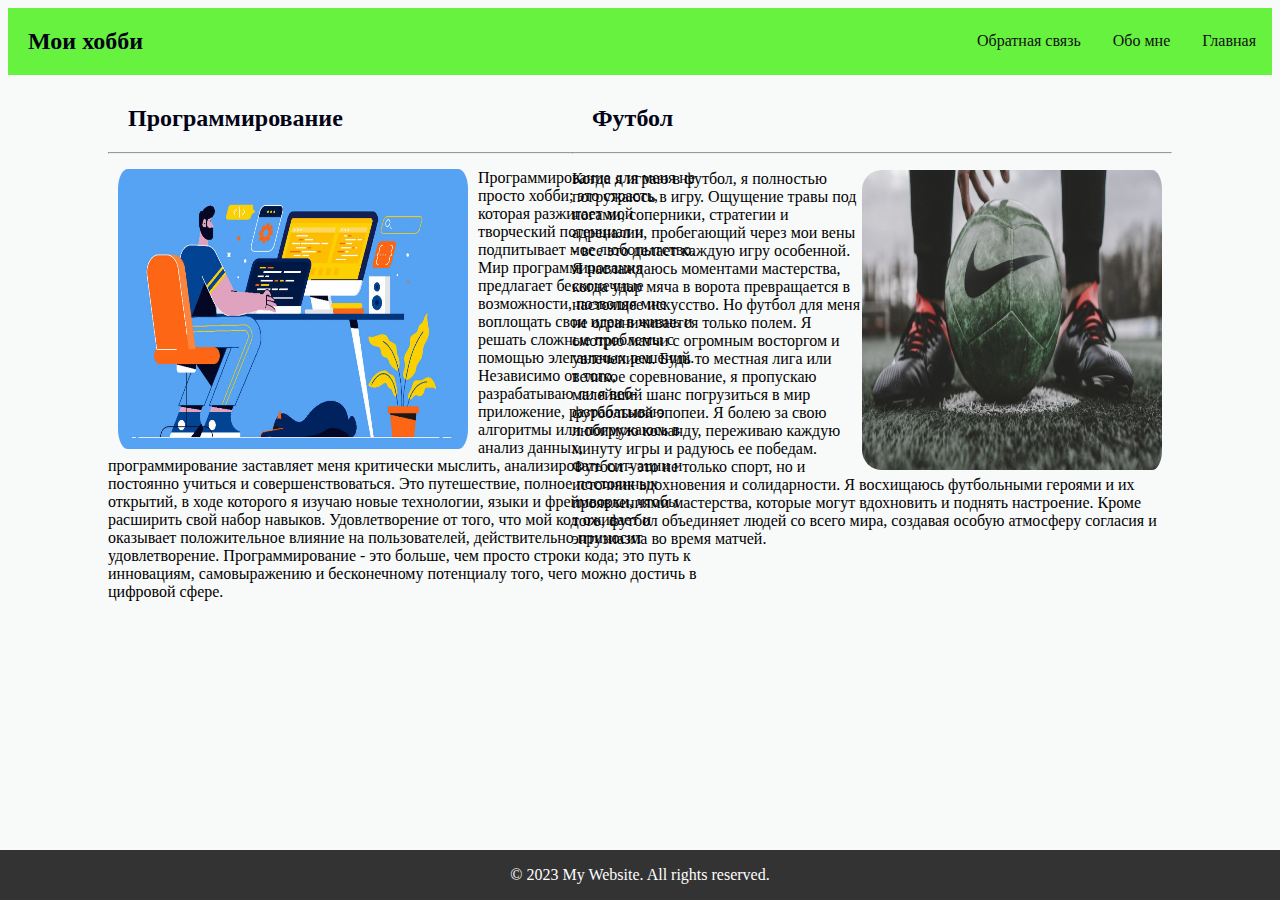
<file: index.html>
<!DOCTYPE html>
<html lang="en">
<head>
    <meta charset="UTF-8">
    <meta http-equiv="Content-Type" content="text/html">
    <meta name="viewport" content="width=device-width, initial-scale=1.0">
    <link rel="stylesheet" href="static/style.css">
    <title>Главная</title>
</head>
<body>
    <div class="header">
      <ul>
        <li><a href="index.html">Главная</a></li>
        <li><a href="about.html">Обо мне</a></li>
        <li><a href="contacts.html">Обратная связь</a></li>
        <li style="float: left;"><h2 class="active">Мои хобби</h2></li>
    </ul>
    </div>
    <div class="content_parent">
        <div class="content">
            <h2>Программирование</h2>
            <hr>
            <p><img src="static\images\pic.jpg" alt="progr">Программирование для меня не просто хобби; это страсть, которая разжигает мой творческий потенциал и подпитывает мое любопытство. Мир программирования предлагает бесконечные возможности, позволяя мне воплощать свои идеи в жизнь и решать сложные проблемы с помощью элегантных решений. Независимо от того, разрабатываю ли я веб-приложение, разрабатываю алгоритмы или погружаюсь в анализ данных, программирование заставляет меня критически мыслить, анализировать ситуации и постоянно учиться и совершенствоваться. Это путешествие, полное постоянных открытий, в ходе которого я изучаю новые технологии, языки и фреймворки, чтобы расширить свой набор навыков. Удовлетворение от того, что мой код оживает и оказывает положительное влияние на пользователей, действительно приносит удовлетворение. Программирование - это больше, чем просто строки кода; это путь к инновациям, самовыражению и бесконечному потенциалу того, чего можно достичь в цифровой сфере.</p>
        
        </div>

        <div class="content_hobby_2">
            <h2>Футбол</h2>
            <hr>
            <p><img src="static/images/foot.jpg" alt="football">Когда я играю в футбол, я полностью погружаюсь в игру. Ощущение травы под ногами, соперники, стратегии и адреналин, пробегающий через мои вены - все это делает каждую игру особенной. Я наслаждаюсь моментами мастерства, когда удар мяча в ворота превращается в настоящее искусство.
            Но футбол для меня не ограничивается только полем. Я смотрю матчи с огромным восторгом и увлечением. Будь то местная лига или великое соревнование, я пропускаю малейший шанс погрузиться в мир футбольной эпопеи. Я болею за свою любимую команду, переживаю каждую минуту игры и радуюсь ее победам.    
            Футбол - это не только спорт, но и источник вдохновения и солидарности. Я восхищаюсь футбольными героями и их проявлениями мастерства, которые могут вдохновить и поднять настроение. Кроме того, футбол объединяет людей со всего мира, создавая особую атмосферу согласия и энтузиазма во время матчей.</p>
        </div>
        
    </div>
    
    <div class="footer">
        <p>&copy; 2023 My Website. All rights reserved.</p>
    </div>
    
</div>
    
</body>
</html>
</file>
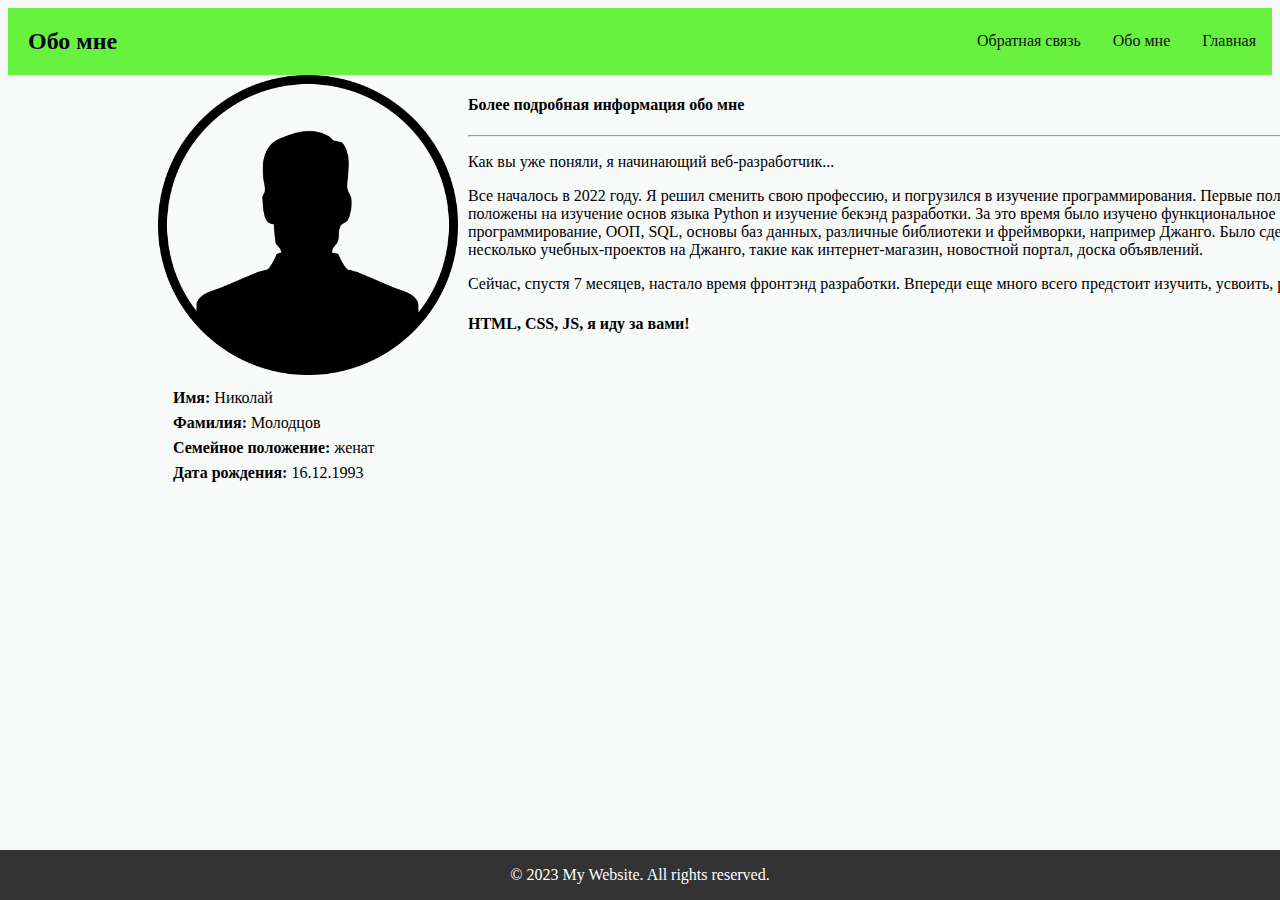
<file: about.html>
<!DOCTYPE html>
<html lang="en">
<head>
    <meta charset="UTF-8">
    <meta http-equiv="Content-Type" content="text/html">
    <meta name="viewport" content="width=device-width, initial-scale=1.0">
    <link rel="stylesheet" href="static/style.css">
    <title>Обо мне</title>
</head>
<body>
    <div class="header">
      <ul>
        <li><a href="index.html">Главная</a></li>
        <li><a href="about.html">Обо мне</a></li>
        <li><a href="contacts.html">Обратная связь</a></li>
        <li style="float: left;"><h2 class="active">Обо мне</h2></li>
    </ul>
    </div>
    
   <div class="content_about_main">
      <div class="about_text">
        <h4>Более подробная информация обо мне</h4>
        <hr>
        <p>Как вы уже поняли, я начинающий веб-разработчик...</p>
        <p>Все началось в 2022 году. Я решил сменить свою профессию, и погрузился в изучение программирования. Первые пол года были положены на изучение основ языка Python и изучение бекэнд разработки. За это время было изучено функциональное программирование, ООП, SQL, основы баз данных, различные библиотеки и фреймворки, например Джанго. Было сделано несколько учебных-проектов на Джанго, такие как интернет-магазин, новостной портал, доска объявлений.</p>
        <p>Сейчас, спустя 7 месяцев, настало время фронтэнд разработки. Впереди еще много всего предстоит изучить, усвоить, разобрать.</p>
        <h4>HTML, CSS, JS, я иду за вами!</h4>
        <p></p>
      </div>
    <div class="photo">
      <img src="static/images/profile.png" alt="">
    </div>
    <div class="content_info">
        <b>Имя: </b><span>Николай</span><br>
        <b>Фамилия: </b><span>Молодцов</span><br>
        <b>Семейное положение: </b><span>женат</span><br>
        <b>Дата рождения: </b><span>16.12.1993</span>

    </div>
    
   </div>


    <div class="footer">
      <p>&copy; 2023 My Website. All rights reserved.</p>
    </div>
   
    
</div>
</body>
</html>
</file>
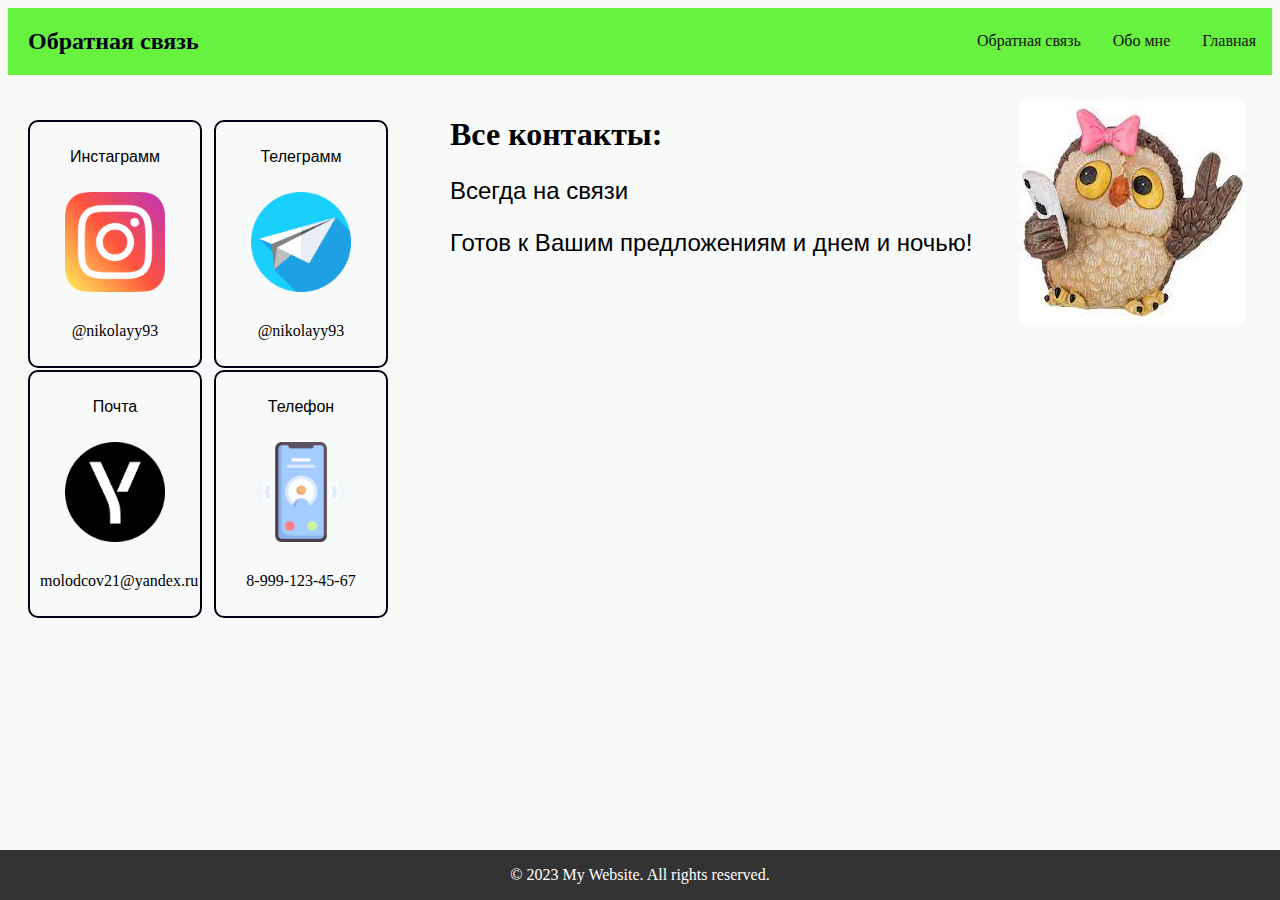
<file: contacts.html>
<!DOCTYPE html>
<html lang="en">
<head>
    <meta charset="UTF-8">
    <meta http-equiv="Content-Type" content="text/html">
    <meta name="viewport" content="width=device-width, initial-scale=1.0">
    <link rel="stylesheet" href="static/style.css">
    <title>Обратная связь</title>
</head>
<body>
    <div class="header">
      <ul>
        <li><a href="index.html">Главная</a></li>
        <li><a href="about.html">Обо мне</a></li>
        <li><a href="contacts.html">Обратная связь</a></li>
        <li style="float: left;"><h2 class="active">Обратная связь</h2></li>
    </ul>
    </div>
    
    <div class="content-about">
        <div class="inst">
          <p id="header_card">Инстаграмм</p>
          <a href="https://www.instagram.com" target="_blank"><img src="static/images/free-icon-instagram-2111463.png" alt="Инстаграм" title="Инстаграм"></a>
          <p>@nikolayy93</p>
        </div>
        <div class="telegram">
          <p id="header_card">Телеграмм</p>
          <img src="static/images/free-icon-paper-plane-1604538.png" alt="Телеграмм" title="Телеграмм">
          <p>@nikolayy93</p>
        </div>
        <div class="mail">
          <p id="header_card">Почта</p>
          <img src="static/images/free-icon-yandex-5969001.png" alt="Почта" title="Почта">
          <p>molodcov21@yandex.ru</p>
        </div>
        <div class="phone">
          <p id="header_card">Телефон</p>
          <img src="static/images/free-icon-phone-call-2179432.png" alt="Телефон" title="Телефон">
          <p>8-999-123-45-67</p>
        </div>
   </div>

   <div class="contact-text">
      <h1>Все контакты:</h1>
      <p>Всегда на связи</p>
      <p>Готов к Вашим предложениям и днем и ночью!</p>
   </div>

   <div class="contact_picture">
    <img src="static/images/sova.jpg" alt="Контакты">
   </div>
    <div class="footer">
      <p>&copy; 2023 My Website. All rights reserved.</p>

    </div>
    
    
</div>
</body>
</html>
</file>
<file: static/style.css>
body {
  background-color: #f8f9f9;
}

.header{
    background-color: rgba(3, 129, 18, 0.822);
}

.footer {
  background-color: #333;
  color: #fff;
  text-align: center;
  position: fixed;
  bottom: 0px;
  right: 0px;
  left: 0px;
}

ul {
  list-style-type: none;
  margin: 0;
  padding: 0;
  overflow: hidden;
  background-color: #67f240;
}

li{
    float: right;
}

li a {
  display: block;
  color: rgb(16, 16, 16);
  text-align: center;
  padding: 24px 16px;
  text-decoration: none;
}

.header a:hover{
    background-color: rgb(18, 141, 9);
    color: #030418;
}

h2{
    color: #030418;
    padding-left: 20px;
}

.content_parent {
  position: relative;
}

.content {
  width: 600px;
  height: 590px;
  position: absolute;
  /*margin-left: 0px;*/
  top: 10px;
  left: 100px;
  
  
}

.content_hobby_2 img {
  height: 300px;
  width: 300px;
  float: right; /* Обтекание картинки по левому краю */
  padding-left: 0px; /* Отступ слева */
  padding-right: 10px;
  padding-bottom: 0px;
  border-radius: 20px;

}

.content_hobby_2 {
  width: 600px;
  height: 590px; 
  position: absolute;
  top: 10px;
  right: 100px;
}


.content p{
  float: left; /* Выравнивание по левому краю */
  margin: 7px 7px 7px 0px; /* Отступы вокруг картинки */
}

.content img{
  width: 350px;
  height: 280px;
  float: left; /* Обтекание картинки по левому краю */
  padding-left: 10px; /* Отступ слева */
  padding-right: 10px;
  padding-bottom: 0px; /* Отступ снизу */
  border-radius: 20px;
}

.content_about_main {
  max-height: 700px;
  width: 1200px;
  margin-left: 150px;
  position: relative;
}

.photo {
  height: 300px;
  width: 300px;
}

.content_info{
  position: absolute;
  height: 250px;
  width: 300px;
  top: 310px;
  left: 15px;
  line-height: 25px;
}

.about_text {
  position: absolute;
  left: 310px;
  top: 0px;
  height: 300px;
  width: 900px;
}

.photo img {
  height: 300px;
  width: 300px;
}

.content-about img{
  width: 100px;
  height: 100px;
  margin: 10px;
}

.content-about{
  width: 400px;
  height: 550px;
  margin-top: 30px;
  /*margin-left: 15px;*/
  position: relative;
  /*display: inline-block;*/
}

.inst{
  border: #030418 2px solid;
  border-radius: 10px;
  padding: 10px;
  width: 150px;
  margin: 15px;
  text-align: center;
  position: absolute;
  top: 0px;
  left: 5px;
  
}

.telegram{
  border: #030418 2px solid;
  border-radius: 10px;
  padding: 10px;
  width: 150px;
  margin: 15px;
  /*display:inline-block;*/
  text-align: center;
  position: absolute;
  top: 0px;
  right: 5px;
}

.mail{
  border: #030418 2px solid;
  border-radius: 10px;
  padding: 10px;
  width: 150px;
  margin: 15px;
  /*display:inline-block;*/
  text-align: center;
  position: absolute;
  top: 250px;
  left: 5px;
}

.phone{
  border: #030418 2px solid;
  border-radius: 10px;
  padding: 10px;
  width: 150px;
  margin: 15px;
  /*display:inline-block;*/
  text-align: center;
  position: absolute;
  top: 250px;
  right: 5px;
}

#header_card {
  font: 1em sans-serif;
}

.contact_picture {
  position: absolute;
  top: 100px;
  right: 35px;
}

.contact-text {
  position: absolute;
  top: 95px;
  left: 450px;
}

.contact-text p {
  font: 1.5em sans-serif;
}
</file>
